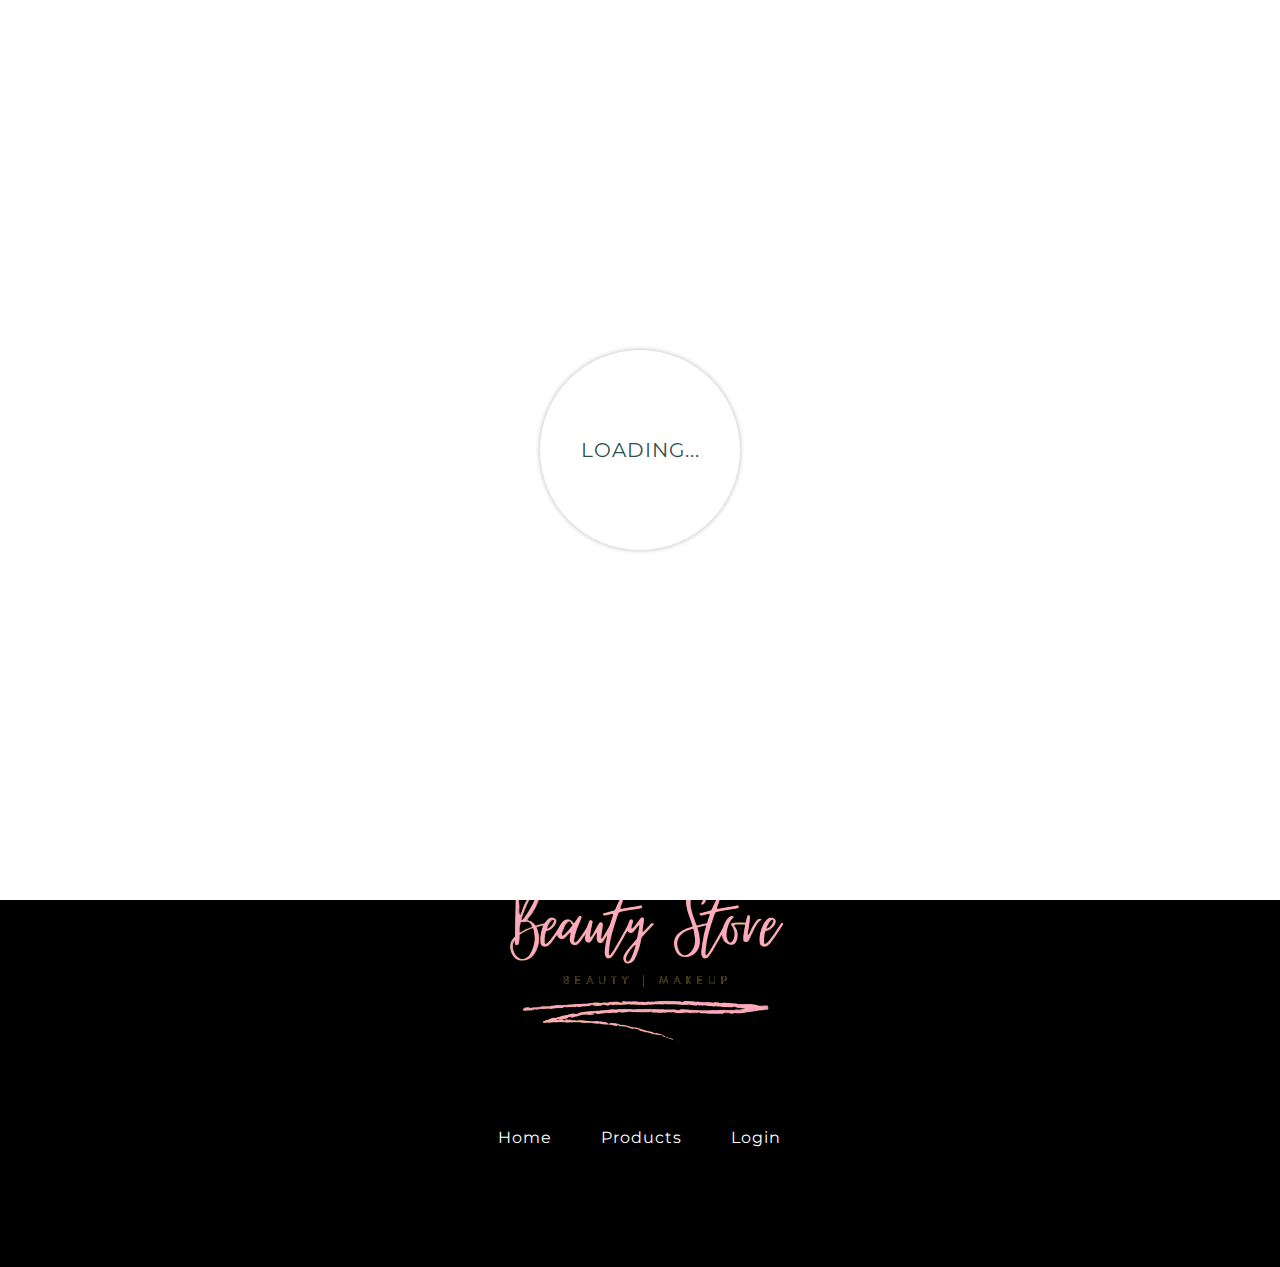
<file: addproduct.html>
<!DOCTYPE html>
<html lang="en">
    <head>
        <meta charset="UTF-8">
        <meta http-equiv="X-UA-Compatible" content="IE=edge">
        <meta name="viewport" content="width=device-width, initial-scale=1.0">
    
        <!-- SEO -->
        <meta name="description"
        content=" Beauty store, one of the most iconic complexion selling products of all time, there’s a good reason why Beauty Store makeup is a true cult classic,
        a staple for pro makeup artists and devoted customers alike. It’s surprisingly versatile, easily sheered out, or built-up depending on how you apply it, though always delivers a flawless finish. We have the best quality and finest makeup on the market. We have everything you need to define your beauty.  Our products are cruelty free and ecofriendly.">
        <meta name="keywords"
        content="makeup, skin care essentials, hair care products, makeup brushes, base makeup, eye makeup, makeup looks, makeup gifts, glamourous mmakeup, holiday makeup, quality makeup, best makeup">
    
        <!--Page Title-->
        <title>Beauty Store | Add Product</title>
    
        <!--Google font-->
        <link rel="preconnect" href="https://fonts.googleapis.com">
        <link rel="preconnect" href="https://fonts.gstatic.com" crossorigin>
        <link href="https://fonts.googleapis.com/css2?family=Comfortaa:wght@300;400;500;600&family=Mohave:ital,wght@0,400;0,500;0,600;0,700;1,300&family=Montserrat:wght@300;400;500;600&display=swap" rel="stylesheet">
    
        <!--Font awsome-->
        <link rel="stylesheet" href="https://use.fontawesome.com/releases/v5.15.1/css/all.css" integrity="sha384-vp86vTRFVJgpjF9jiIGPEEqYqlDwgyBgEF109VFjmqGmIY/Y4HV4d3Gp2irVfcrp" crossorigin="anonymous">
    
        <!--CSS-->
    <link rel="stylesheet" href="/sass/main.css">
    </head>
<body>
    <div>

           <!--extra top info -->
    <div class="extra-info">
        <ul>
            <li><i class="fas fa-check"></i>Free shipping over 900kr</li>
            <li><i class="fas fa-check"></i>Home delivery</li>
        </ul>
    </div>

    <!--menu-->
        <div class="menu-c"></div>

               <!--Loader-->
   <div class="loader">
       <div class="ring"></div>
       <span class="loadingS">Loading...</span>
   </div>

       

               <!--breadcrumbs-->
               <ul class="breadcrumbs">
                <li class="breadcrumbs__item">
                    <a class="breadbrumbs__link" href="/index.html">Home</a>
                </li>
                <li class="breadcrumbs__item">
                     <a class="breadbrumbs__link breadcrumbs__link--active" href="#">Add product</a>
                </li>
             </ul>

             <!--heading-->
        <div class="addProductHeading">
            <h1>Add Product</h1>
           </div> 

           <!--success message- created product-->
        <div class="created-product"></div>
       
        <!--add products form-->
        <form enctype="multipart/form-data" class="addProductForm">
            <div class="form-message"></div>

            <div>
                <label for="title">Title:</label>
                <input id="title">
            </div>
            <div>
                <label for="price">Price:</label>
                <input id="price">
            </div>
            <div>
                <label for="description">Description:</label>
                <textarea id="description"></textarea>
            </div>
            <div>
                <label for="img">Image_url:</label>
                <input type="text" id="img1" name="img" accept="image/*">
                
            </div>

            <!--add new product button-->
            <button>Add product</button>
          
        </form>
    </div>


      <!-- FOOTER SECTION-->
      <footer>
        <div>
            <div>
                <h3>Defining beauty since forever</h3>
            </div>
            <div>
                <img src="/images/logofooter.png" alt="beautystore logo">
            </div>
            <div class="footerDiv">
                <ul>
                    <li><a href="/index.html">Home</a></li>
                    <li><a href="/products.html">Products</a></li>
                    <li><a href="/login.html">Login</a></li>
                </ul>
            </div>
        </div>
    </footer>
    
    <script src="/js/addproduct.js" type="module"></script>
</body>
</html>
</file>
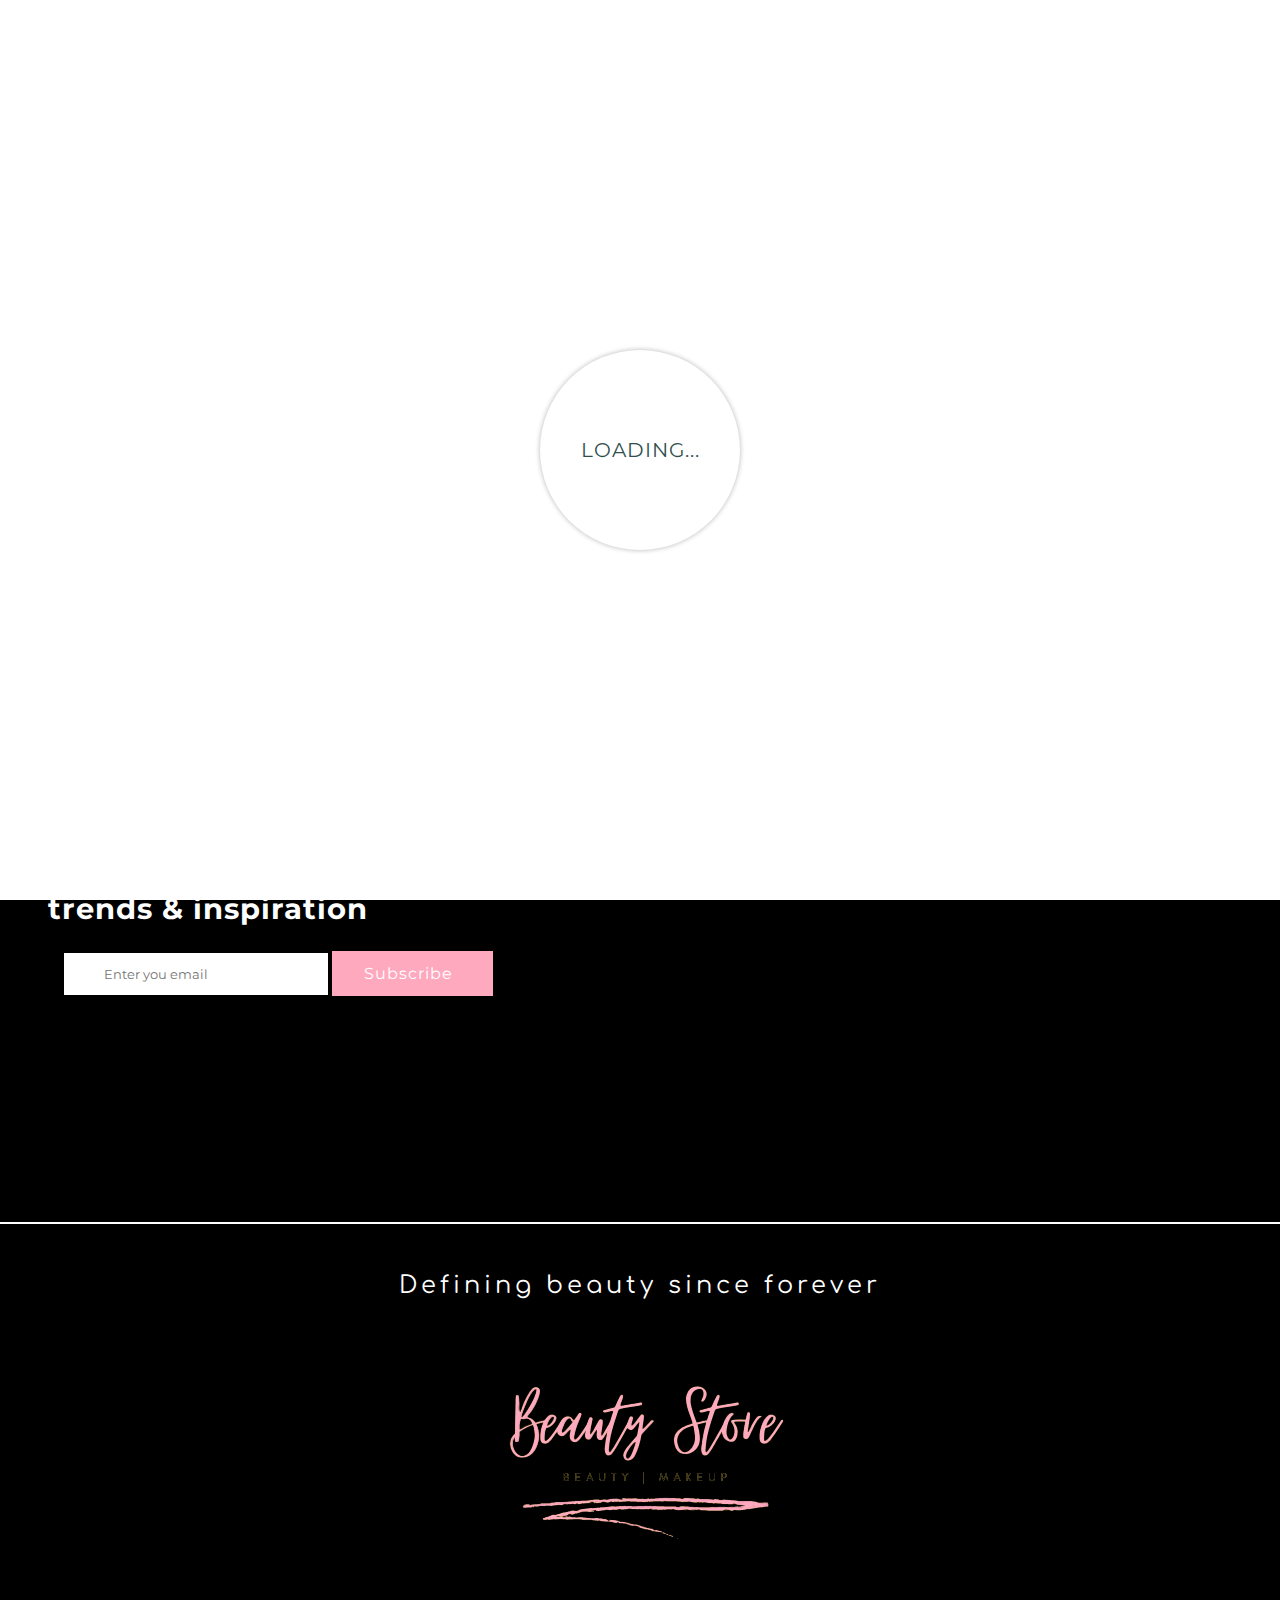
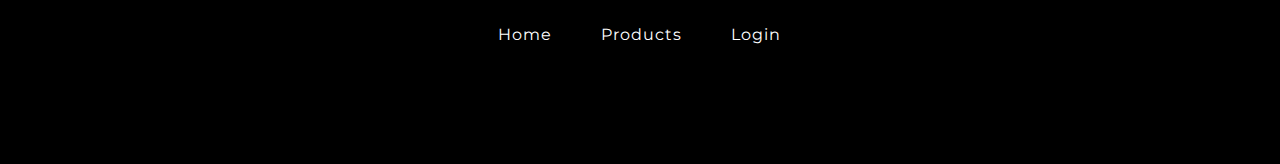
<file: cart.html>
<!DOCTYPE html>
<html lang="en">
    <head>
        <meta charset="UTF-8">
        <meta http-equiv="X-UA-Compatible" content="IE=edge">
        <meta name="viewport" content="width=device-width, initial-scale=1.0">
    
        <!-- SEO -->
        <meta name="description"
        content=" Beauty store, one of the most iconic complexion selling products of all time, there’s a good reason why Beauty Store makeup is a true cult classic,
        a staple for pro makeup artists and devoted customers alike. It’s surprisingly versatile, easily sheered out, or built-up depending on how you apply it, though always delivers a flawless finish. We have the best quality and finest makeup on the market. We have everything you need to define your beauty.  Our products are cruelty free and ecofriendly.">
        <meta name="keywords"
        content="makeup, skin care essentials, hair care products, makeup brushes, base makeup, eye makeup, makeup looks, makeup gifts, glamourous mmakeup, holiday makeup, quality makeup, best makeup">
    
        <!--Page Title-->
        <title>Beauty Store | Cart</title>
    
        <!--Google font-->
        <link rel="preconnect" href="https://fonts.googleapis.com">
        <link rel="preconnect" href="https://fonts.gstatic.com" crossorigin>
        <link href="https://fonts.googleapis.com/css2?family=Comfortaa:wght@300;400;500;600&family=Mohave:ital,wght@0,400;0,500;0,600;0,700;1,300&family=Montserrat:wght@300;400;500;600&display=swap" rel="stylesheet">
    
        <!--Font awsome-->
        <link rel="stylesheet" href="https://use.fontawesome.com/releases/v5.15.1/css/all.css" integrity="sha384-vp86vTRFVJgpjF9jiIGPEEqYqlDwgyBgEF109VFjmqGmIY/Y4HV4d3Gp2irVfcrp" crossorigin="anonymous">
    
        <!--CSS-->
    <link rel="stylesheet" href="/sass/main.css">
    </head>
<body>

       <!--extra top info -->
       <div class="extra-info">
        <ul>
            <li><i class="fas fa-check"></i>Free shipping over 900kr</li>
            <li><i class="fas fa-check"></i>Home delivery</li>
        </ul>
    </div>
    
    <!--menu-->
    <div class="menu-c"></div>

           <!--Loader-->
   <div class="loader">
    <div class="ring"></div>
    <span class="loadingS">Loading...</span>
   </div>

 
           <!--breadcrumbs-->
           <ul class="breadcrumbs">
            <li class="breadcrumbs__item">
                <a class="breadbrumbs__link" href="/index.html">Home</a>
            </li>
            <li class="breadcrumbs__item">
                 <a class="breadbrumbs__link breadcrumbs__link--active" href="#">Cart</a>
            </li>
         </ul>
   
     <!--cart heading-->
     <div class="cartHeading">
    <h1>CART</h1>
       </div>


  <!--display products in cart-->
    <div class="all-products cart-products">
    </div>

    <!--cart is empty message-->
    <div class="empty-cart"></div>

    <!--cart amount total div-->
    <div class="cart-total"></div>


        <!--Subscribe section -->
        <div class="subDiv">
            <div>
                <h3>
                    DON'T MISS OUR EXCLUSIVE OFFERS - the latest news - trends & inspiration 
                </h3>
            </div>
            <div class="emailSect">
                <input type="email" id="email" placeholder="Enter you email">
                <a>Subscribe<i class="fas fa-long-arrow-alt-right"></i></a>
            </div>
        </div>
    
    
            <!-- FOOTER SECTION-->
            <footer>
                <div>
                    <div>
                        <h3>Defining beauty since forever</h3>
                    </div>
                    <div>
                        <img src="/images/logofooter.png" alt="beautystore logo">
                    </div>
                    <div class="footerDiv">
                        <ul>
                            <li><a href="/index.html">Home</a></li>
                            <li><a href="/products.html">Products</a></li>
                            <li><a href="/login.html">Login</a></li>
                        </ul>
                    </div>
                </div>
            </footer>
    
    <script src="/cartFunction.js" type="module"></script>
    <script src="/js/cart.js" type="module"></script>
</body>
</html>
</file>
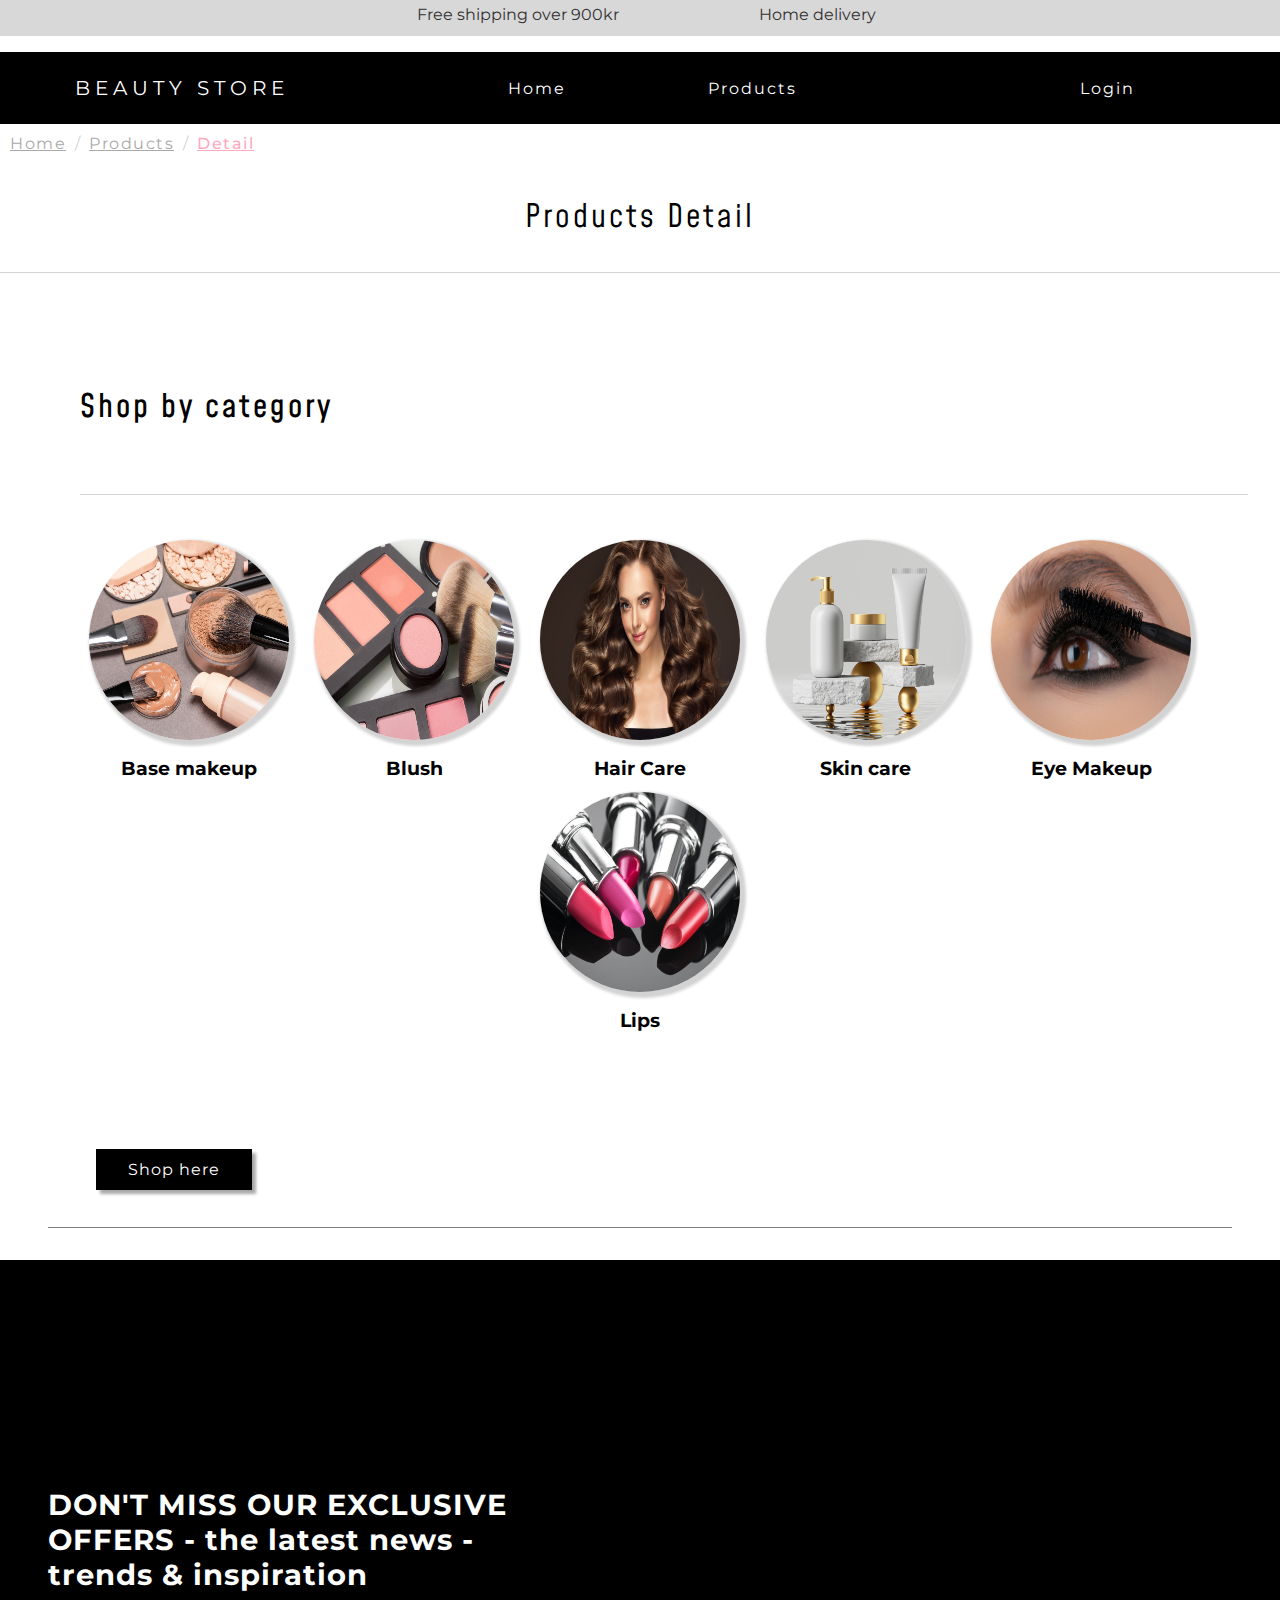
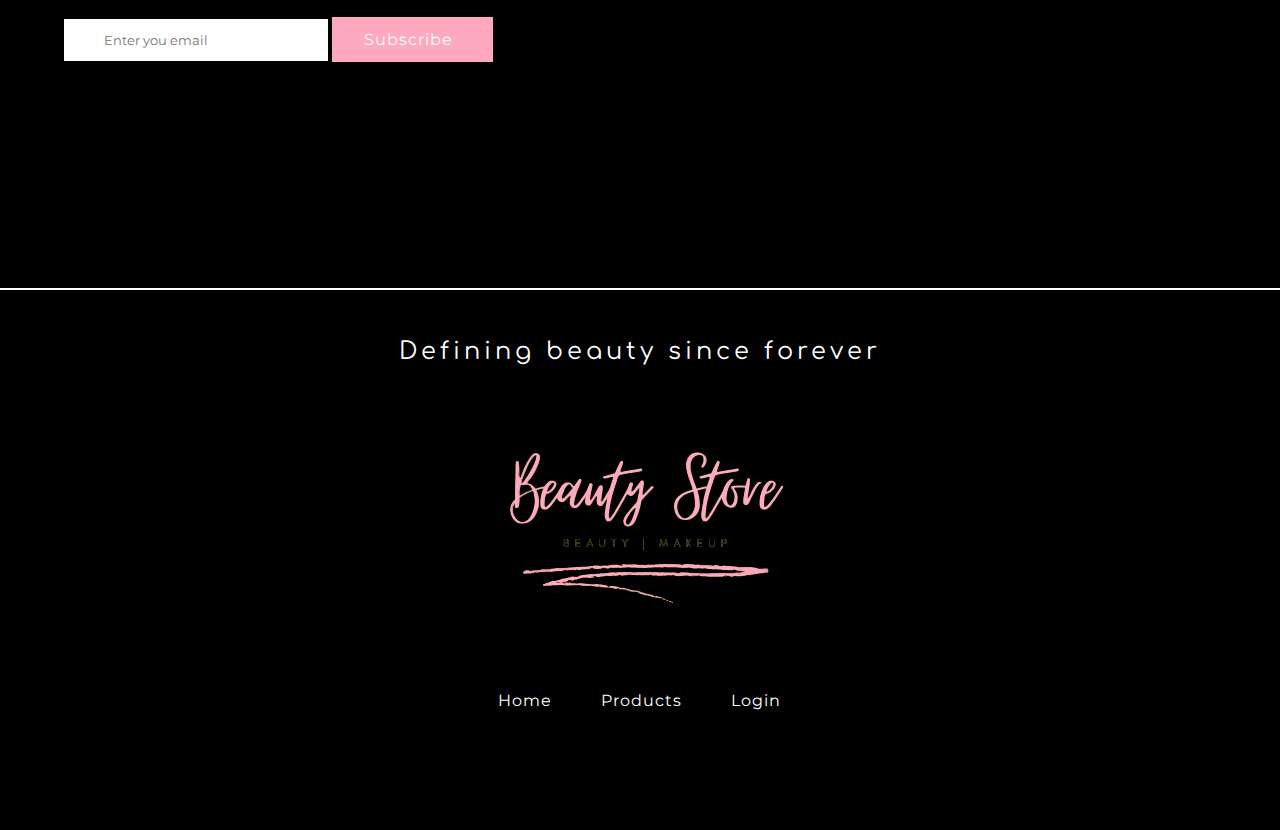
<file: detail.html>
<!DOCTYPE html>
<html lang="en">
    <head>
        <meta charset="UTF-8">
        <meta http-equiv="X-UA-Compatible" content="IE=edge">
        <meta name="viewport" content="width=device-width, initial-scale=1.0">
    
        <!-- SEO -->
        <meta name="description"
        content=" Beauty store, one of the most iconic complexion selling products of all time, there’s a good reason why Beauty Store makeup is a true cult classic,
        a staple for pro makeup artists and devoted customers alike. It’s surprisingly versatile, easily sheered out, or built-up depending on how you apply it, though always delivers a flawless finish. We have the best quality and finest makeup on the market. We have everything you need to define your beauty.  Our products are cruelty free and ecofriendly.">
        <meta name="keywords"
        content="makeup, skin care essentials, hair care products, makeup brushes, base makeup, eye makeup, makeup looks, makeup gifts, glamourous mmakeup, holiday makeup, quality makeup, best makeup">
    
        <!--Page Title-->
        <title>Beauty Store | Detail</title>
    
        <!--Google font-->
        <link rel="preconnect" href="https://fonts.googleapis.com">
        <link rel="preconnect" href="https://fonts.gstatic.com" crossorigin>
        <link href="https://fonts.googleapis.com/css2?family=Comfortaa:wght@300;400;500;600&family=Mohave:ital,wght@0,400;0,500;0,600;0,700;1,300&family=Montserrat:wght@300;400;500;600&display=swap" rel="stylesheet">
    
        <!--Font awsome-->
        <link rel="stylesheet" href="https://use.fontawesome.com/releases/v5.15.1/css/all.css" integrity="sha384-vp86vTRFVJgpjF9jiIGPEEqYqlDwgyBgEF109VFjmqGmIY/Y4HV4d3Gp2irVfcrp" crossorigin="anonymous">
    
        <!--CSS-->
    <link rel="stylesheet" href="/sass/main.css">
    </head>
<body>

       <!--extra top info -->
       <div class="extra-info">
        <ul>
            <li><i class="fas fa-check"></i>Free shipping over 900kr</li>
            <li><i class="fas fa-check"></i>Home delivery</li>
        </ul>
    </div>

    <!--menu-->
    <div class="menu-c"></div>


       

      <!--breadcrumbs-->
      <ul class="breadcrumbs">
        <li class="breadcrumbs__item">
            <a class="breadbrumbs__link" href="/index.html">Home</a>
        </li>
         <li class="breadcrumbs__item">
             <a class="breadbrumbs__link" href="/products.html">Products</a>
        </li>
        <li class="breadcrumbs__item">
             <a class="breadbrumbs__link breadcrumbs__link--active" href="#">Detail</a>
        </li>
     </ul>

<!--Heading product-->
<div class="productdetailHeading">
    <h1> Products Detail</h1>
</div>

<!--displaying detail product-->
    <div class="all-products">
    </div>

    <!--edit button-->
    <div class="editBtnDiv">

    </div>


         <!--shop by category section -->
         <div class="categoryDiv">
            <h2>
                Shop by category
            </h2>
            <div class="imgCateDiv">
                <div class="imgText">
                    <a href="/products.html">
                    <img src="/images/foundation.jpg" alt="foundation">
                    <h3>Base makeup</h3>
                    </a>
                </div>
                <div class="imgText">
                    <a href="/products.html">
                    <img src="/images/Blush.jpg" alt="blush on">
                    <h3>Blush</h3>
                    </a>
                </div>
                <div class="imgText">
                    <a href="/products.html">
                    <img src="/images/hair.jpg" alt="women with flawless hair">
                    <h3>Hair Care</h3>
                    </a>
                </div>
                <div class="imgText">
                    <a href="/products.html">
                    <img src="/images/skincare.jpg" alt="skincare products">
                    <h3>Skin care</h3>
                    </a>
                </div>
                <div class="imgText">
                    <a href="/products.html">
                    <img src="/images/eye.jpg" alt="one eyemakeup">
                    <h3 class="categoryh3">Eye Makeup</h3>
                </a>
                </div>
                <div class="imgText">
                    <a href="/products.html">
                    <img src="/images/lipstick.jpg" alt="lipsticks">
                    <h3>Lips</h3>
                    </a>
                </div>
            </div>
        </div>
    
    
         <!--shop here button -->
        <div class="shophereDiv">
            <a href="/products.html" class="shophereBtn">Shop here <i class="fas fa-shopping-cart"></i></a>
        </div>


          <!--Subscribe section -->
    <div class="subDiv">
        <div>
            <h3>
                DON'T MISS OUR EXCLUSIVE OFFERS - the latest news - trends & inspiration 
            </h3>
        </div>
        <div class="emailSect">
            <input type="email" id="email" placeholder="Enter you email">
            <a>Subscribe<i class="fas fa-long-arrow-alt-right"></i></a>
        </div>
    </div>


        <!-- FOOTER SECTION-->
        <footer>
            <div>
                <div>
                    <h3>Defining beauty since forever</h3>
                </div>
                <div>
                    <img src="/images/logofooter.png" alt="beautystore logo">
                </div>
                <div class="footerDiv">
                    <ul>
                        <li><a href="/index.html">Home</a></li>
                        <li><a href="/products.html">Products</a></li>
                        <li><a href="/login.html">Login</a></li>
                    </ul>
                </div>
            </div>
        </footer>
    

    <script src="/js/detail.js" type="module"></script>
</body>
</html>
</file>
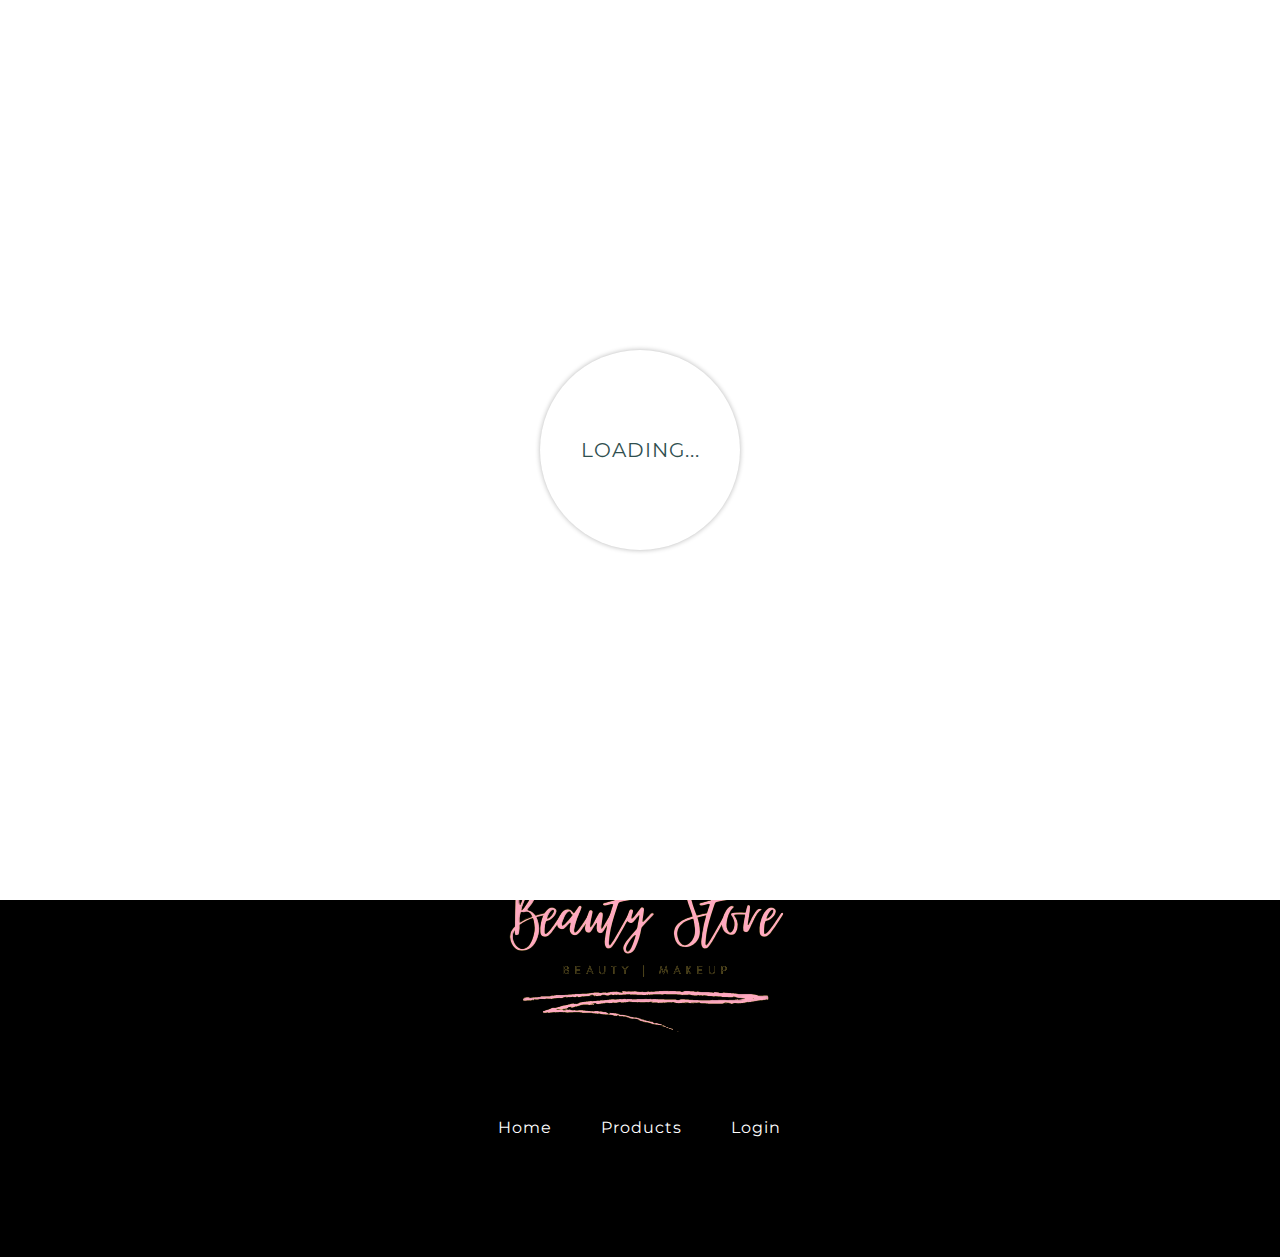
<file: edit.html>
<!DOCTYPE html>
<html lang="en">
    <head>
        <meta charset="UTF-8">
        <meta http-equiv="X-UA-Compatible" content="IE=edge">
        <meta name="viewport" content="width=device-width, initial-scale=1.0">
    
        <!-- SEO -->
        <meta name="description"
        content=" Beauty store, one of the most iconic complexion selling products of all time, there’s a good reason why Beauty Store makeup is a true cult classic,
        a staple for pro makeup artists and devoted customers alike. It’s surprisingly versatile, easily sheered out, or built-up depending on how you apply it, though always delivers a flawless finish. We have the best quality and finest makeup on the market. We have everything you need to define your beauty.  Our products are cruelty free and ecofriendly.">
        <meta name="keywords"
        content="makeup, skin care essentials, hair care products, makeup brushes, base makeup, eye makeup, makeup looks, makeup gifts, glamourous mmakeup, holiday makeup, quality makeup, best makeup">
    
        <!--Page Title-->
        <title>Beauty Store | Edit Product</title>
    
        <!--Google font-->
        <link rel="preconnect" href="https://fonts.googleapis.com">
        <link rel="preconnect" href="https://fonts.gstatic.com" crossorigin>
        <link href="https://fonts.googleapis.com/css2?family=Comfortaa:wght@300;400;500;600&family=Mohave:ital,wght@0,400;0,500;0,600;0,700;1,300&family=Montserrat:wght@300;400;500;600&display=swap" rel="stylesheet">
    
        <!--Font awsome-->
        <link rel="stylesheet" href="https://use.fontawesome.com/releases/v5.15.1/css/all.css" integrity="sha384-vp86vTRFVJgpjF9jiIGPEEqYqlDwgyBgEF109VFjmqGmIY/Y4HV4d3Gp2irVfcrp" crossorigin="anonymous">
    
        <!--CSS-->
    <link rel="stylesheet" href="/sass/main.css">
    </head>
<body>

       <!--extra top info -->
       <div class="extra-info">
        <ul>
            <li><i class="fas fa-check"></i>Free shipping over 900kr</li>
            <li><i class="fas fa-check"></i>Home delivery</li>
        </ul>
    </div>
    
    <!--menu-->
    <div class="menu-c"></div>

       <!--Loader-->
   <div class="loader">
    <div class="ring"></div>
    <span class="loadingS">Loading...</span>
   </div>
 
   <!--Heading Edit -->
    <div class="editHeading">
        <h1>EDIT PRODUCT</h1>
    </div>

<!-- edit form-->
    <div class="container editContainer">
        <form>
            <div class="form-message"></div>
            <div>
                <label for="title">Title</label>
                <input id="title">
            </div>
            <div>
                <label for="price">Price</label>
                <input id="price">
            </div>
            <div>
                <label for="description">Description</label>
                <textarea id="description"></textarea>
            </div>
            <input id="id">
            <div>
                <button id="update">Update Product</button>
            </div>

            <div class="deleteproductButton"></div>
        </form>

    </div>


            <!-- FOOTER SECTION-->
            <footer>
                <div>
                    <div>
                        <h3>Defining beauty since forever</h3>
                    </div>
                    <div>
                        <img src="/images/logofooter.png" alt="beautystore logo">
                    </div>
                    <div class="footerDiv">
                        <ul>
                            <li><a href="/index.html">Home</a></li>
                            <li><a href="/products.html">Products</a></li>
                            <li><a href="/login.html">Login</a></li>
                        </ul>
                    </div>
                </div>
            </footer>
    

    <script src="/js/edit.js" type="module"></script>
</body>
</html>
</file>
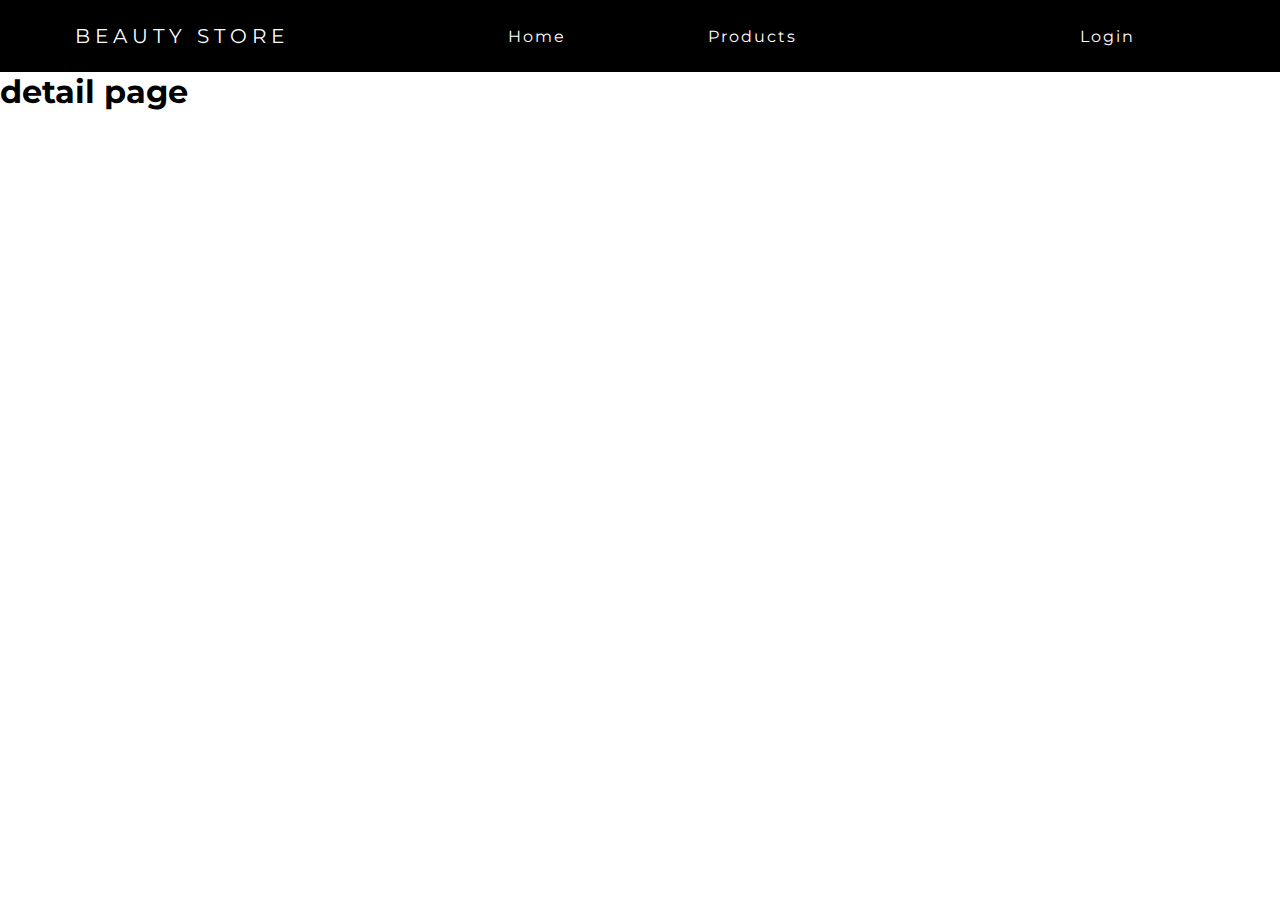
<file: featured.html>
<!DOCTYPE html>
<html lang="en">
    <head>
        <meta charset="UTF-8">
        <meta http-equiv="X-UA-Compatible" content="IE=edge">
        <meta name="viewport" content="width=device-width, initial-scale=1.0">
    
        <!-- SEO -->
        <meta name="description"
        content=" Beauty store, one of the most iconic complexion selling products of all time, there’s a good reason why Beauty Store makeup is a true cult classic,
        a staple for pro makeup artists and devoted customers alike. It’s surprisingly versatile, easily sheered out, or built-up depending on how you apply it, though always delivers a flawless finish. We have the best quality and finest makeup on the market. We have everything you need to define your beauty.  Our products are cruelty free and ecofriendly.">
        <meta name="keywords"
        content="makeup, skin care essentials, hair care products, makeup brushes, base makeup, eye makeup, makeup looks, makeup gifts, glamourous mmakeup, holiday makeup, quality makeup, best makeup">
    
        <!--Page Title-->
        <title>Beauty Store | Featured Products</title>
    
        <!--Google font-->
        <link rel="preconnect" href="https://fonts.googleapis.com">
        <link rel="preconnect" href="https://fonts.gstatic.com" crossorigin>
        <link href="https://fonts.googleapis.com/css2?family=Comfortaa:wght@300;400;500;600&family=Mohave:ital,wght@0,400;0,500;0,600;0,700;1,300&family=Montserrat:wght@300;400;500;600&display=swap" rel="stylesheet">
    
        <!--Font awsome-->
        <link rel="stylesheet" href="https://use.fontawesome.com/releases/v5.15.1/css/all.css" integrity="sha384-vp86vTRFVJgpjF9jiIGPEEqYqlDwgyBgEF109VFjmqGmIY/Y4HV4d3Gp2irVfcrp" crossorigin="anonymous">
    
        <!--CSS-->
    <link rel="stylesheet" href="/sass/main.css">
    </head>
<body>
    <div class="menu-c"></div>
 
    <h1>detail page</h1>
    <div class="featured-products">
    </div>
    

    <script src="/js/featured.js" type="module"></script>
</body>
</html>
</file>
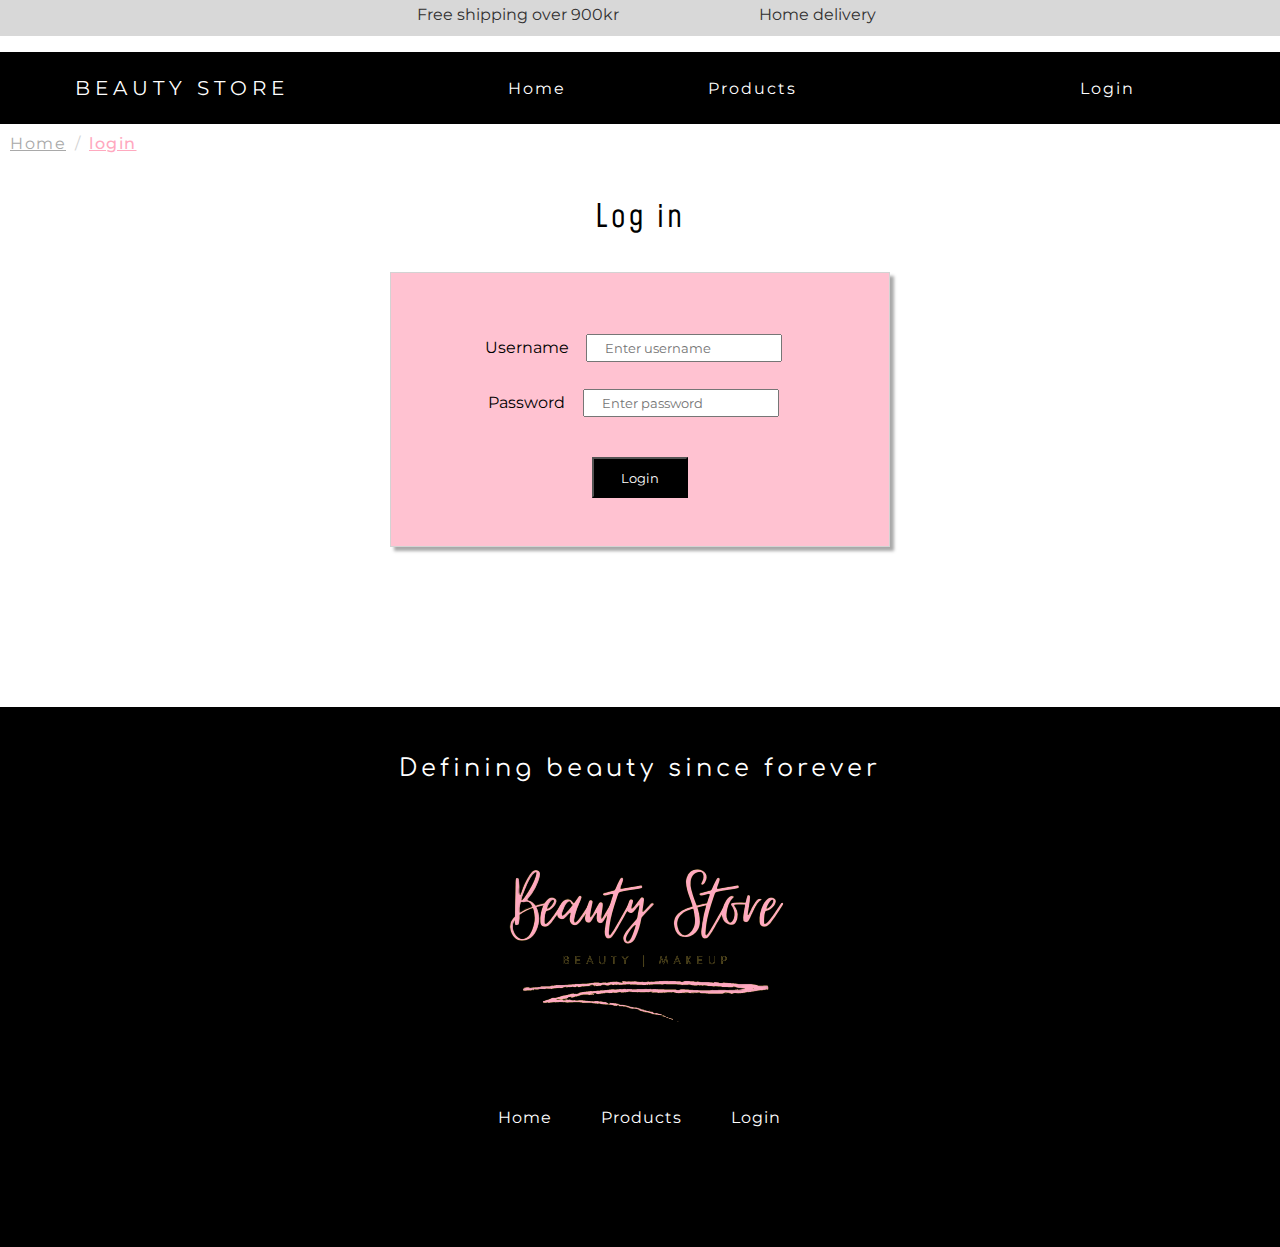
<file: login.html>
<!DOCTYPE html>
<html lang="en">
    <head>
        <meta charset="UTF-8">
        <meta http-equiv="X-UA-Compatible" content="IE=edge">
        <meta name="viewport" content="width=device-width, initial-scale=1.0">
    
        <!-- SEO -->
        <meta name="description"
        content=" Beauty store, one of the most iconic complexion selling products of all time, there’s a good reason why Beauty Store makeup is a true cult classic,
        a staple for pro makeup artists and devoted customers alike. It’s surprisingly versatile, easily sheered out, or built-up depending on how you apply it, though always delivers a flawless finish. We have the best quality and finest makeup on the market. We have everything you need to define your beauty.  Our products are cruelty free and ecofriendly.">
        <meta name="keywords"
        content="makeup, skin care essentials, hair care products, makeup brushes, base makeup, eye makeup, makeup looks, makeup gifts, glamourous mmakeup, holiday makeup, quality makeup, best makeup">
    
        <!--Page Title-->
        <title>Beauty Store | Login</title>
    
        <!--Google font-->
        <link rel="preconnect" href="https://fonts.googleapis.com">
        <link rel="preconnect" href="https://fonts.gstatic.com" crossorigin>
        <link href="https://fonts.googleapis.com/css2?family=Comfortaa:wght@300;400;500;600&family=Mohave:ital,wght@0,400;0,500;0,600;0,700;1,300&family=Montserrat:wght@300;400;500;600&display=swap" rel="stylesheet">
    
        <!--Font awsome-->
        <link rel="stylesheet" href="https://use.fontawesome.com/releases/v5.15.1/css/all.css" integrity="sha384-vp86vTRFVJgpjF9jiIGPEEqYqlDwgyBgEF109VFjmqGmIY/Y4HV4d3Gp2irVfcrp" crossorigin="anonymous">
    
        <!--CSS-->
    <link rel="stylesheet" href="/sass/main.css">
    </head>
<body>

       <!--extra top info -->
       <div class="extra-info">
        <ul>
            <li><i class="fas fa-check"></i>Free shipping over 900kr</li>
            <li><i class="fas fa-check"></i>Home delivery</li>
        </ul>
    </div>

    <!--Menu-->
    <div class="menu-c"></div>


     <!--breadcrumbs-->
      <ul class="breadcrumbs">
            <li class="breadcrumbs__item">
                <a class="breadbrumbs__link" href="/index.html">Home</a>
            </li>
            <li class="breadcrumbs__item">
                 <a class="breadbrumbs__link breadcrumbs__link--active" href="#">login</a>
            </li>
         </ul>

      <!--Login Heading-->   

<div class="login-heading">
    <h1>Log in</h1>
</div>

<!--Login Form-->
    <div class="container">
        <form>
            <div class="message-c"></div>
            <div class="invalid-login"></div>
            <div class="succesfull-login"></div>
            <div>
                <label for="username">Username</label>
                <input id="username" placeholder="Enter username">
            </div>
            <div>
                <label for="password">Password</label>
                <input id="password" placeholder="Enter password">
            </div>
            <button>Login</button>
        </form>
    </div>


            <!-- FOOTER SECTION-->
            <footer>
                <div>
                    <div>
                        <h3>Defining beauty since forever</h3>
                    </div>
                    <div>
                        <img src="/images/logofooter.png" alt="#">
                    </div>
                    <div class="footerDiv">
                        <ul>
                            <li><a href="/index.html">Home</a></li>
                            <li><a href="/products.html">Products</a></li>
                            <li><a href="/login.html">Login</a></li>
                        </ul>
                    </div>
                </div>
            </footer>
    <script src="/js/login.js" type="module"></script>
</body>
</html>
</file>
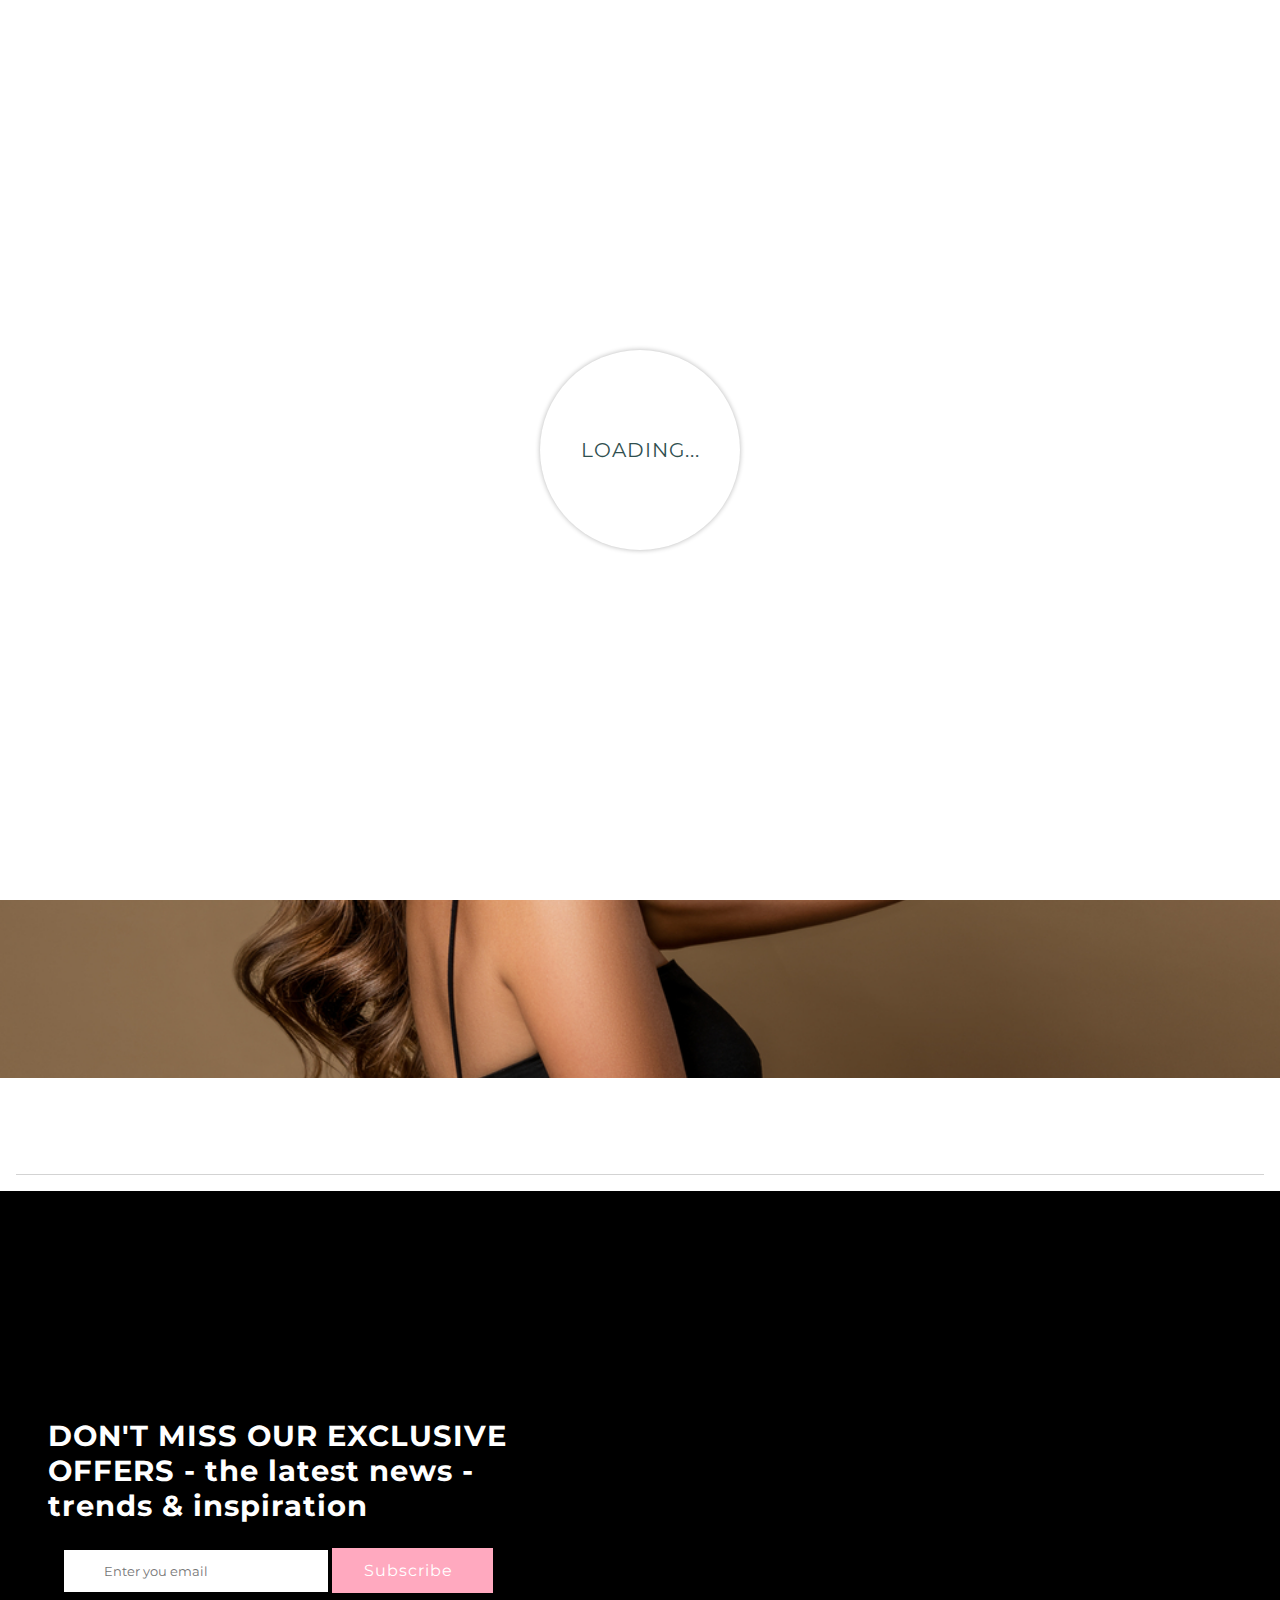
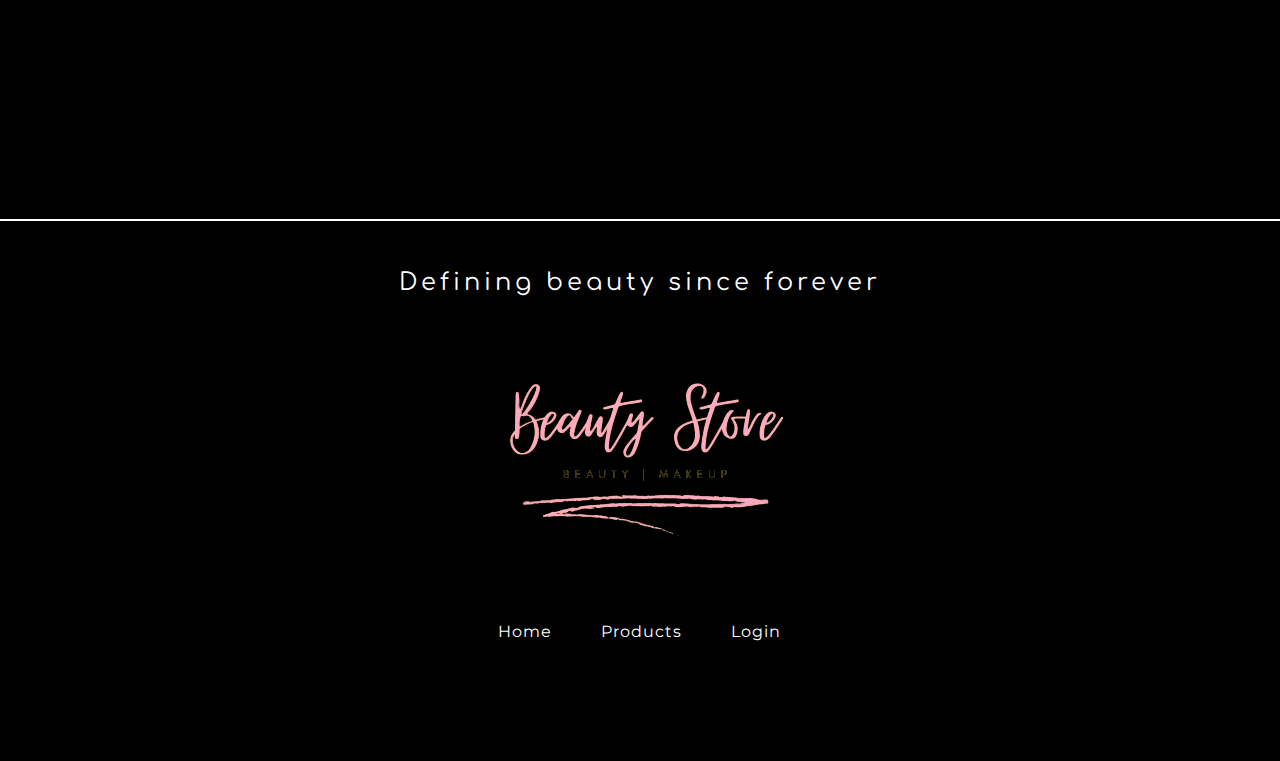
<file: products.html>
<!DOCTYPE html>
<html lang="en">
    <head>
        <meta charset="UTF-8">
        <meta http-equiv="X-UA-Compatible" content="IE=edge">
        <meta name="viewport" content="width=device-width, initial-scale=1.0">
    
        <!-- SEO -->
        <meta name="description"
        content=" Beauty store, one of the most iconic complexion selling products of all time, there’s a good reason why Beauty Store makeup is a true cult classic,
        a staple for pro makeup artists and devoted customers alike. It’s surprisingly versatile, easily sheered out, or built-up depending on how you apply it, though always delivers a flawless finish. We have the best quality and finest makeup on the market. We have everything you need to define your beauty.  Our products are cruelty free and ecofriendly.">
        <meta name="keywords"
        content="makeup, skin care essentials, hair care products, makeup brushes, base makeup, eye makeup, makeup looks, makeup gifts, glamourous mmakeup, holiday makeup, quality makeup, best makeup">
    
        <!--Page Title-->
        <title>Beauty Store | Products</title>
    
        <!--Google font-->
        <link rel="preconnect" href="https://fonts.googleapis.com">
        <link rel="preconnect" href="https://fonts.gstatic.com" crossorigin>
        <link href="https://fonts.googleapis.com/css2?family=Comfortaa:wght@300;400;500;600&family=Mohave:ital,wght@0,400;0,500;0,600;0,700;1,300&family=Montserrat:wght@300;400;500;600&display=swap" rel="stylesheet">
    
        <!--Font awsome-->
        <link rel="stylesheet" href="https://use.fontawesome.com/releases/v5.15.1/css/all.css" integrity="sha384-vp86vTRFVJgpjF9jiIGPEEqYqlDwgyBgEF109VFjmqGmIY/Y4HV4d3Gp2irVfcrp" crossorigin="anonymous">
    
        <!--CSS-->
    <link rel="stylesheet" href="/sass/main.css">
    </head>
<body>


      <!--extra top info -->
      <div class="extra-info">
        <ul>
            <li><i class="fas fa-check"></i>Free shipping over 900kr</li>
            <li><i class="fas fa-check"></i>Home delivery</li>
        </ul>
    </div>
  

    <!--menu-->
    <div class="menu-c"></div>

     <!--Loader-->
     <div class="loader">
        <div class="ring"></div>
        <span class="loadingS">Loading...</span>
    </div>

    <!--searchbar-->
    <div class="searchbarAndLogo">
        <div class="searchWrapper">
            <i class="fas fa-search"></i>
            <input 
            type="text"
            name="searchBar"
            id="searchBar"
            placeholder="Search product...">
            </div>
    </div>


        <!--breadcrumbs-->
        <ul class="breadcrumbs">
                    <li class="breadcrumbs__item">
                        <a class="breadbrumbs__link" href="/index.html">Home</a>
                    </li>
                    <li class="breadcrumbs__item">
                         <a class="breadbrumbs__link breadcrumbs__link--active" href="#">Products</a>
                    </li>
                 </ul>

                 <div class="productHeading">
                    <h1>Products</h1>
                </div>


         <!--shop by look section -->

         <div class="shopbyLook productspageLook">
            <h2 class="lookheadingproductspage">Red lips talk more than you know!</h2>
            <p class="lookpproductspage">Glamorous get up for a glamorous soul</p>
            <a href="/detail.html?id=77" class="lookshopNowBtnproduct">Get this look now <i class="fas fa-shopping-cart"></i></a>
        </div>

 
 
 
    

<!--Display products-->
    <div class="featured-products productspage">
    </div>


 
    

       <!--Subscribe section -->
       <div class="subDiv">
        <div>
            <h3>
                DON'T MISS OUR EXCLUSIVE OFFERS - the latest news - trends & inspiration 
            </h3>
        </div>
        <div class="emailSect">
            <input type="email" id="email" placeholder="Enter you email">
            <a>Subscribe<i class="fas fa-long-arrow-alt-right"></i></a>
        </div>
    </div>
    


            <!-- FOOTER SECTION-->
            <footer>
                <div>
                    <div>
                        <h3>Defining beauty since forever</h3>
                    </div>
                    <div>
                        <img src="/images/logofooter.png" alt="beautystore logo">
                    </div>
                    <div class="footerDiv">
                        <ul>
                            <li><a href="/index.html">Home</a></li>
                            <li><a href="/products.html">Products</a></li>
                            <li><a href="/login.html">Login</a></li>
                        </ul>
                    </div>
                </div>
            </footer>
    <script src="/js/products.js" type="module"></script>
</body>
</html>
</file>
<file: sass/main.css>
.menu {
  display: flex;
  justify-content: space-around;
  align-items: center;
  min-height: 8vh;
  background-color: black;
  color: white; }
  .menu .bslogo {
    text-transform: uppercase;
    letter-spacing: 5px;
    font-size: 20px; }
    .menu .bslogo a {
      color: white;
      text-decoration: none;
      font-size: 20px; }
  .menu .nav-links {
    display: flex;
    width: 60%;
    justify-content: space-around;
    z-index: 1; }
  .menu .nav-links a {
    color: white;
    text-decoration: none;
    letter-spacing: 2px; }
  .menu .nav-links li {
    list-style: none; }
  .menu a:hover {
    color: #FFA9BF; }
  .menu .burger {
    cursor: pointer; }
  .menu .burger div {
    width: 25px;
    height: 3px;
    background-color: white;
    margin: 5px;
    transition: all 0.3s ease; }

@media screen and (max-width: 768px) {
  .nav-links {
    top: 10vh; } }
@media screen and (max-width: 1099px) {
  body {
    overflow-x: hidden; }

  .nav-links {
    position: absolute;
    right: 0px;
    height: 92vh;
    top: 14vh;
    background-color: black;
    display: flex;
    flex-direction: column;
    align-items: center;
    width: 50%;
    transform: translateX(100%);
    transition: transform 0.5s ease-in; }

  .nav-links li {
    opacity: 0; }

  .burger {
    display: block; } }
@media screen and (min-width: 1100px) {
  .burger {
    display: none; } }
.nav-active {
  transform: translateX(0%); }

@keyframes navLinkFade {
  from {
    opacity: 0;
    transform: translateX(50px); }
  to {
    opacity: 1;
    transform: translateX(0px); } }
.toggle .line1 {
  transform: rotate(-45deg) translate(-5px, 6px); }

.toggle .line2 {
  opacity: 0; }

.toggle .line3 {
  transform: rotate(45deg) translate(-5px, -6px); }

.extra-info {
  background-color: #d8d8d8;
  height: 4vh;
  margin-bottom: 1em;
  color: #313030;
  display: flex;
  flex-direction: row;
  flex-wrap: wrap;
  justify-content: center; }
  .extra-info ul {
    display: flex; }
  .extra-info li {
    justify-content: space-between;
    margin: 0 4em;
    list-style: none;
    line-height: 30px; }
    .extra-info li i {
      margin-right: 0.8em; }

.active {
  text-decoration: underline;
  color: #FFA9BF; }

.searchbarAndLogo {
  display: flex;
  flex-direction: row;
  flex-wrap: wrap;
  justify-content: space-between; }

/* breadcrumbs */
.breadcrumbs {
  padding: 10px; }

.breadcrumbs__item {
  display: inline-block; }

.breadcrumbs__item:not(:last-of-type)::after {
  content: "/";
  margin: 0 5px;
  color: lightgray; }

.breadbrumbs__link {
  color: darkgrey;
  letter-spacing: 1.5px; }

.breadbrumbs__link:hover {
  text-decoration: underline; }

.breadcrumbs__link--active {
  color: #FFA9BF;
  font-weight: 500; }

.breadcrumbs__link--active:hover {
  text-decoration: none; }

/* spinner */
.loader {
  position: fixed;
  top: 0;
  left: 0;
  height: 100%;
  width: 100%;
  background: white;
  display: flex;
  justify-content: center;
  align-items: center;
  z-index: 99; }

.ring {
  position: absolute;
  width: 200px;
  height: 200px;
  border-radius: 50%;
  animation: ring 1s linear infinite; }

@keyframes ring {
  0% {
    transform: rotate(0deg);
    box-shadow: 1px 5px 2px #18b201; }
  50% {
    transform: rotate(180deg);
    box-shadow: 1px 5px 2px #0456c8; }
  100% {
    transform: rotate(360deg);
    box-shadow: 1px 5px 2px #8004c8; } }
.ring:before {
  position: absolute;
  content: "";
  left: 0;
  top: 0;
  height: 100%;
  width: 100%;
  border-radius: 50%;
  box-shadow: 0 0 5px rgba(14, 12, 12, 0.3); }

.loadingS {
  color: darkslategrey;
  font-size: 20px;
  text-transform: uppercase;
  letter-spacing: 1px; }

.loader.hidden {
  animation: fadeOut 1s;
  animation-fill-mode: forwards; }

@keyframes fadeOut {
  100% {
    opacity: 0;
    visibility: hidden; } }
@media screen and (min-width: 374px) and (max-width: 767px) {
  .extra-info {
    height: 3vh;
    margin-bottom: 0; }
    .extra-info li {
      font-size: 8px;
      list-style: none;
      line-height: 20px; }
      .extra-info li i {
        margin-right: 0.8em; }

  .logo {
    display: none; } }
.herobanner {
  background-image: url(/images/HeroBannerr.jpg);
  height: 90vh;
  background-size: cover;
  background-repeat: no-repeat;
  box-shadow: 3px 3px 5px gray; }

.banner1 {
  background-image: url(/images/gift.jpg);
  height: 90vh;
  background-size: cover;
  background-repeat: no-repeat;
  box-shadow: 3px 3px 5px gray;
  color: black;
  margin: 2em 0; }

.giftHeading {
  padding: 2em;
  font-size: 30px;
  font-weight: 600;
  letter-spacing: 1px; }

.herobanner a {
  background-color: black;
  color: white;
  padding: 1em 2em;
  font-weight: 400;
  cursor: pointer;
  transition: 0.5s;
  text-decoration: none;
  left: 9%;
  position: absolute;
  bottom: 29%;
  width: 200px;
  text-align: center; }

.herobanner a:hover {
  background-color: #FFA9BF;
  color: black; }

.slogan {
  position: absolute;
  bottom: 50%;
  width: 500px;
  margin-left: 2em;
  font-family: 'Comfortaa', cursive; }

.sloganp {
  position: absolute;
  bottom: 45%;
  width: 500px;
  margin-left: 2em; }

/* LOGO */
.logo {
  width: 250px; }

/* new arrival */
.newArrivalHeading {
  margin: 3em;
  align-items: center;
  border-bottom: 1px solid lightgrey;
  padding-bottom: 3em; }
  .newArrivalHeading h1 {
    margin: 1em 0;
    font-family: 'Mohave', sans-serif;
    letter-spacing: 3px;
    font-weight: 400; }
  .newArrivalHeading span {
    font-weight: 400;
    font-size: 20px; }

@media screen and (max-width: 768px) {
  .herobanner {
    width: 767px;
    background-size: auto;
    height: 53vh; }

  .slogan {
    bottom: 65%;
    margin-left: 1em;
    font-size: 25px; }

  .sloganp {
    bottom: 60%;
    width: 300px;
    margin-left: 1.5em; }

  .herobanner a {
    padding: 1em 2em;
    font-weight: 400;
    left: 5%;
    bottom: 50%; }

  .banner1 {
    height: 38vh;
    background-size: auto; }
    .banner1 h2 {
      display: none; } }
@media screen and (min-width: 374px) and (max-width: 767px) {
  .herobanner {
    height: 50vh;
    background-size: cover;
    width: 100%; }

  .slogan {
    bottom: 75%;
    margin-left: 1em;
    font-size: 20px; }

  .sloganp {
    bottom: 70%;
    width: 220px;
    margin-left: 1.5em;
    font-size: 12px; }

  .herobanner a {
    padding: 0.5em 0.5em;
    font-weight: 400;
    left: 5%;
    bottom: 50%;
    width: 130px; }

  .banner1 h2 {
    left: 10%;
    bottom: -320%;
    font-size: 20px;
    color: white; } }
.featured-products {
  margin: 1em; }

.pDiv {
  margin: 5em 2em;
  padding: 1em;
  width: 300px;
  height: 300px;
  display: inline-block;
  text-align: center;
  cursor: pointer; }
  .pDiv img {
    width: 300px;
    height: 300px;
    box-shadow: 4px 4px 3px darkgray; }
  .pDiv h3 {
    margin: 2em 1em;
    color: grey; }
  .pDiv p {
    margin: 0.5em; }
  .pDiv a {
    text-decoration: none;
    transition: 0.5s ease; }
  .pDiv a:hover {
    opacity: 50%; }

.featured-products {
  display: flex;
  justify-content: space-around;
  flex-direction: row;
  flex-wrap: wrap; }

/*product page card*/
.productspage {
  border-bottom: 1px solid lightgrey;
  padding: 2em 0em; }
  .productspage img {
    width: 200px;
    height: 200px; }
  .productspage i {
    color: #f3cc1d; }

/* CATEGORY  SECTION*/
.categoryDiv h2 {
  font-weight: 500;
  font-size: 2em;
  margin-bottom: 1em;
  margin-left: 1.5em;
  font-family: "Mohave", sans-serif;
  letter-spacing: 3px;
  border-bottom: 1px solid lightgrey;
  padding: 2em 0em; }

.categoryDiv {
  margin: 2em;
  margin-bottom: 5em; }
  .categoryDiv a {
    color: black;
    text-decoration: none; }

.categoryDiv img {
  width: 200px;
  height: 200px;
  border-radius: 50%;
  margin: 0.8em;
  box-shadow: 3px 3px 3px 3px lightgray;
  transition: 0.5s;
  cursor: pointer; }

.categoryDiv img:hover {
  opacity: 50%; }

.imgCateDiv {
  display: flex;
  flex-direction: row;
  flex-wrap: wrap;
  justify-content: center; }

.imgText {
  text-align: center; }

@media screen and (max-width: 768px) {
  .pDiv {
    margin: 5em 2em;
    margin-bottom: 10em;
    padding: 1em;
    width: 400px;
    height: 300px;
    display: inline-block;
    text-align: center;
    cursor: pointer; }
    .pDiv img {
      width: 400px;
      height: 300px;
      box-shadow: 4px 4px 3px darkgray; } }
@media screen and (min-width: 374px) and (max-width: 767px) {
  .pDiv {
    margin: 5em 2em;
    margin-bottom: 10em;
    padding: 1em;
    width: 300px;
    height: 300px;
    display: inline-block;
    text-align: center;
    cursor: pointer; }
    .pDiv img {
      width: 300px;
      height: 300px;
      box-shadow: 4px 4px 3px darkgray; } }
.logoutBtn {
  background-color: #cfbeb6;
  color: black;
  width: 80px;
  height: 25px;
  font-family: "montserrat";
  border: none; }

.shophereDiv {
  margin: 2em 3em;
  border-bottom: 1px solid grey;
  padding: 3em; }

.shophereBtn {
  padding: 0.7em 2em;
  background-color: black;
  color: white;
  letter-spacing: 1px;
  cursor: pointer;
  text-decoration: none;
  box-shadow: 4px 4px 3px darkgray; }

.ViewAllP {
  padding: 0.7em 2em;
  background-color: black;
  color: white;
  letter-spacing: 1px;
  cursor: pointer;
  text-decoration: none;
  box-shadow: 4px 4px 3px darkgray; }

.veiwAllProducts {
  margin: 10em 4em;
  text-align: center;
  border-bottom: 1px solid grey;
  padding-bottom: 4em; }

.pDiv button {
  background-color: #ffbdcd;
  width: 150px;
  height: 40px;
  border: none;
  color: black;
  cursor: pointer;
  box-shadow: 4px 4px 3px darkgray; }

.searchWrapper input {
  width: 250px;
  height: 40px;
  border: none;
  border-left: 1px solid grey;
  margin-top: 1em; }

.searchWrapper {
  margin-left: 1em; }

.cart-products .cart-div {
  border-top: 1px solid lightgray;
  display: flex;
  flex-direction: row;
  justify-content: space-between;
  flex-wrap: wrap;
  margin: 1em;
  padding: 1em; }
  .cart-products .cart-div a {
    background-color: white;
    color: black;
    display: flex;
    flex-wrap: wrap;
    flex-direction: row;
    justify-content: space-between;
    width: 100%; }
  .cart-products .cart-div img {
    width: 200px;
    box-shadow: 4px 4px 3px darkgray; }

.cart-div img {
  width: 800px; }

.cart-total {
  border-top: 1px solid lightgray;
  border-bottom: 1px solid lightgray;
  padding: 3em;
  text-align: right;
  margin-bottom: 1em;
  font-size: 25px;
  font-weight: bold; }

.cartHeading {
  align-items: center;
  text-align: center;
  padding: 2em 0em; }
  .cartHeading h1 {
    font-family: 'Mohave', sans-serif;
    letter-spacing: 3px;
    font-weight: 400; }

@media screen and (min-width: 374px) and (max-width: 767px) {
  .cart-div img {
    height: 200px; } }
/* FOOTER SECTION */
footer {
  text-align: center;
  background-color: #000000;
  height: 60vh;
  margin: 0; }
  footer a {
    color: white;
    text-decoration: none; }

footer h3 {
  font-size: 2.5em;
  letter-spacing: 4px;
  padding: 2em 0;
  font-weight: 400;
  font-family: 'Comfortaa', cursive;
  color: white; }

.footerDiv {
  text-align: center; }

.footerDiv ul {
  display: flex;
  flex-direction: row;
  flex-wrap: wrap;
  justify-content: center; }

.footerDiv li {
  list-style: none;
  border-right: 1px solid black;
  padding: 0 1.5em;
  margin: 2em 0;
  letter-spacing: 1px;
  cursor: pointer;
  transition: 0.5s; }

.footerDiv li:hover {
  opacity: 50%;
  color: #FFA9BF; }

footer img {
  margin-bottom: 2em; }

@media screen and (max-width: 768px) {
  footer {
    height: 55vh; } }
@media screen and (min-width: 375px) and (max-width: 767px) {
  footer {
    height: 55vh; }

  footer h3 {
    font-size: 0.8em; }

  footer img {
    width: 300px; } }
@media screen and (min-width: 768px) {
  footer h3 {
    font-size: 1.5em; } }
/* SUBSCRIBE SECTION */
.subDiv {
  display: flex;
  flex-direction: column;
  flex-wrap: wrap;
  justify-content: center;
  background-size: cover;
  background-repeat: no-repeat;
  padding: 3em;
  border-bottom: 2px solid white;
  height: 70vh;
  margin: 0;
  background-color: black; }

.subDiv h3 {
  color: white;
  font-size: 1.8em;
  max-width: 500px;
  letter-spacing: 1px; }

.emailSect {
  margin-left: 1em; }

.emailSect input {
  padding: 1em 3em;
  border: none;
  margin-top: 2em; }

.emailSect a {
  padding: 0.8em 2em;
  background-color: #FFA9BF;
  color: white;
  letter-spacing: 1px;
  cursor: pointer;
  margin-top: 2em; }

.emailSect a i {
  margin-left: 8px;
  font-size: 20px; }

@media screen and (min-width: 374px) and (max-width: 767px) {
  .subDiv {
    height: 50vh; }

  .subDiv h3 {
    font-size: 20px;
    max-width: 300px;
    letter-spacing: 1px; }

  .emailSect a {
    padding: 0.5em 1em;
    width: 150px; }

  .emailSect input {
    padding: 1em 2em;
    margin-bottom: 1em; } }
.shopbyLook {
  background-image: url(/images/look.jpg);
  height: 80vh;
  background-size: cover;
  background-repeat: no-repeat; }

.shop {
  padding: 2em; }

.lookheading {
  font-size: 25px;
  letter-spacing: 2px; }

.lookp {
  font-size: 20px; }

.getThisLookBtn {
  margin: 2em; }

.lookshopNowBtn {
  padding: 0.7em 2em;
  background-color: black;
  color: white;
  letter-spacing: 1px;
  cursor: pointer;
  text-decoration: none; }

@media screen and (max-width: 768px) {
  .shopbyLook {
    height: 60vh;
    background-size: auto; } }
@media screen and (min-width: 374px) and (max-width: 767px) {
  .shopbyLook {
    width: 100%;
    height: 60vh;
    background-size: cover; } }
.productHeading {
  align-items: center;
  text-align: center;
  border-bottom: 1px solid lightgrey;
  padding: 2em 0em; }
  .productHeading h1 {
    font-family: 'Mohave', sans-serif;
    letter-spacing: 3px;
    font-weight: 400; }

.productspageLook {
  margin: 2em 0; }

.lookheadingproductspage {
  position: absolute;
  bottom: 40%;
  right: 10%;
  color: white; }

.lookpproductspage {
  position: absolute;
  bottom: 30%;
  right: 10%;
  color: white; }

.lookshopNowBtnproduct {
  padding: 0.7em 2em;
  background-color: black;
  color: white;
  letter-spacing: 1px;
  cursor: pointer;
  text-decoration: none;
  position: absolute;
  bottom: 15%;
  right: 10%; }

@media screen and (min-width: 374px) and (max-width: 767px) {
  .lookheadingproductspage {
    display: none; }

  .lookpproductspage {
    display: none; }

  .lookshopNowBtnproduct {
    font-size: 12px;
    bottom: 5%;
    right: 25%; }

  .productspage img {
    width: 250px;
    height: 250px; }

  .productspage .pDiv {
    margin: 6em 0; } }
@media screen and (min-width: 768px) and (max-width: 1024px) {
  .lookheadingproductspage {
    bottom: 70%;
    left: 5%;
    font-size: 20px;
    color: white; }

  .lookpproductspage {
    bottom: 65%;
    left: 5%;
    max-width: 200px;
    color: white; }

  .lookshopNowBtnproduct {
    font-size: 12px;
    bottom: 20%;
    right: 70%; } }
@media screen and (min-width: 1024px) and (max-width: 1400px) {
  .lookheadingproductspage {
    bottom: 65%;
    font-size: 20px;
    right: 5%;
    color: white; }

  .lookpproductspage {
    bottom: 60%;
    right: 5%;
    color: white; }

  .lookshopNowBtnproduct {
    font-size: 12px;
    bottom: 45%;
    right: 10%; } }
.productdetailHeading {
  align-items: center;
  text-align: center;
  border-bottom: 1px solid lightgrey;
  padding: 2em 0em; }
  .productdetailHeading h1 {
    font-family: 'Mohave', sans-serif;
    letter-spacing: 3px;
    font-weight: 400; }

.all-products {
  margin: 3em 0;
  text-align: center;
  align-items: center; }
  .all-products img {
    width: 400px;
    box-shadow: 4px 4px 3px darkgray; }
  .all-products h2 {
    font-family: 'Mohave', sans-serif;
    letter-spacing: 3px;
    font-weight: 400;
    padding-bottom: 2em;
    padding-top: 2em; }
  .all-products p {
    font-family: 'Montserrat', sans-serif;
    letter-spacing: 3px;
    max-width: 450px;
    text-align: center;
    margin-left: auto;
    margin-right: auto;
    margin-bottom: 1em; }
  .all-products button {
    padding: 0.7em 2em;
    background-color: black;
    color: white;
    letter-spacing: 1px;
    cursor: pointer;
    text-decoration: none;
    margin: 2em 2em;
    box-shadow: 4px 4px 3px darkgray; }
  .all-products a {
    background-color: #ffbdcd;
    color: white;
    letter-spacing: 1px;
    cursor: pointer;
    text-decoration: none;
    padding: 0.6em 2em; }

.cartdiv {
  display: flex;
  flex-direction: row;
  flex-wrap: wrap;
  justify-content: center;
  text-align: center; }

.login-heading {
  align-items: center;
  text-align: center;
  padding: 2em 0em; }
  .login-heading h1 {
    font-family: 'Mohave', sans-serif;
    letter-spacing: 3px;
    font-weight: 400; }

.container {
  text-align: center;
  border: 1px solid lightgray;
  width: 500px;
  margin-left: auto;
  margin-right: auto;
  padding: 3em;
  background-color: #ffc2d1;
  margin-bottom: 10em;
  box-shadow: 4px 4px 3px darkgray; }
  .container input {
    margin: 1em;
    padding: 0.3em; }
  .container input::placeholder {
    padding: 1em; }
  .container button {
    background-color: black;
    color: white;
    padding: 0.8em 2em;
    margin-top: 2em; }

.message-c {
  color: red; }

@media screen and (min-width: 374px) and (max-width: 767px) {
  .container {
    width: 300px; } }
.addProductHeading {
  align-items: center;
  text-align: center;
  border-bottom: 1px solid lightgrey;
  padding: 2em 0em; }
  .addProductHeading h1 {
    font-family: 'Mohave', sans-serif;
    letter-spacing: 3px;
    font-weight: 400; }

.addProductForm {
  text-align: center;
  border: 1px solid lightgray;
  width: 500px;
  margin-left: auto;
  margin-right: auto;
  padding: 3em;
  background-color: #ffc2d1;
  margin-bottom: 3em;
  box-shadow: 4px 4px 3px darkgray; }
  .addProductForm input {
    margin: 1em; }
  .addProductForm button {
    padding: 0.7em 2em;
    background-color: black;
    color: white;
    letter-spacing: 1px;
    cursor: pointer;
    text-decoration: none;
    margin-top: 3em; }

.form-message {
  color: #a77143;
  display: inline-block; }

.created-product {
  color: seagreen;
  margin: 2em; }

.editHeading {
  align-items: center;
  text-align: center;
  border-bottom: 1px solid lightgrey;
  padding: 2em 0em; }
  .editHeading h1 {
    font-family: 'Mohave', sans-serif;
    letter-spacing: 3px;
    font-weight: 400; }

.editContainer {
  margin-top: 3em;
  margin-bottom: 3em; }

@media screen and (min-width: 374px) and (max-width: 767px) {
  .addProductForm {
    width: 350px; }

  .editContainer {
    width: 300px; } }
* {
  margin: 0;
  padding: 0;
  box-sizing: border-box;
  font-family: "montserrat"; }

/*# sourceMappingURL=main.css.map */
</file>
